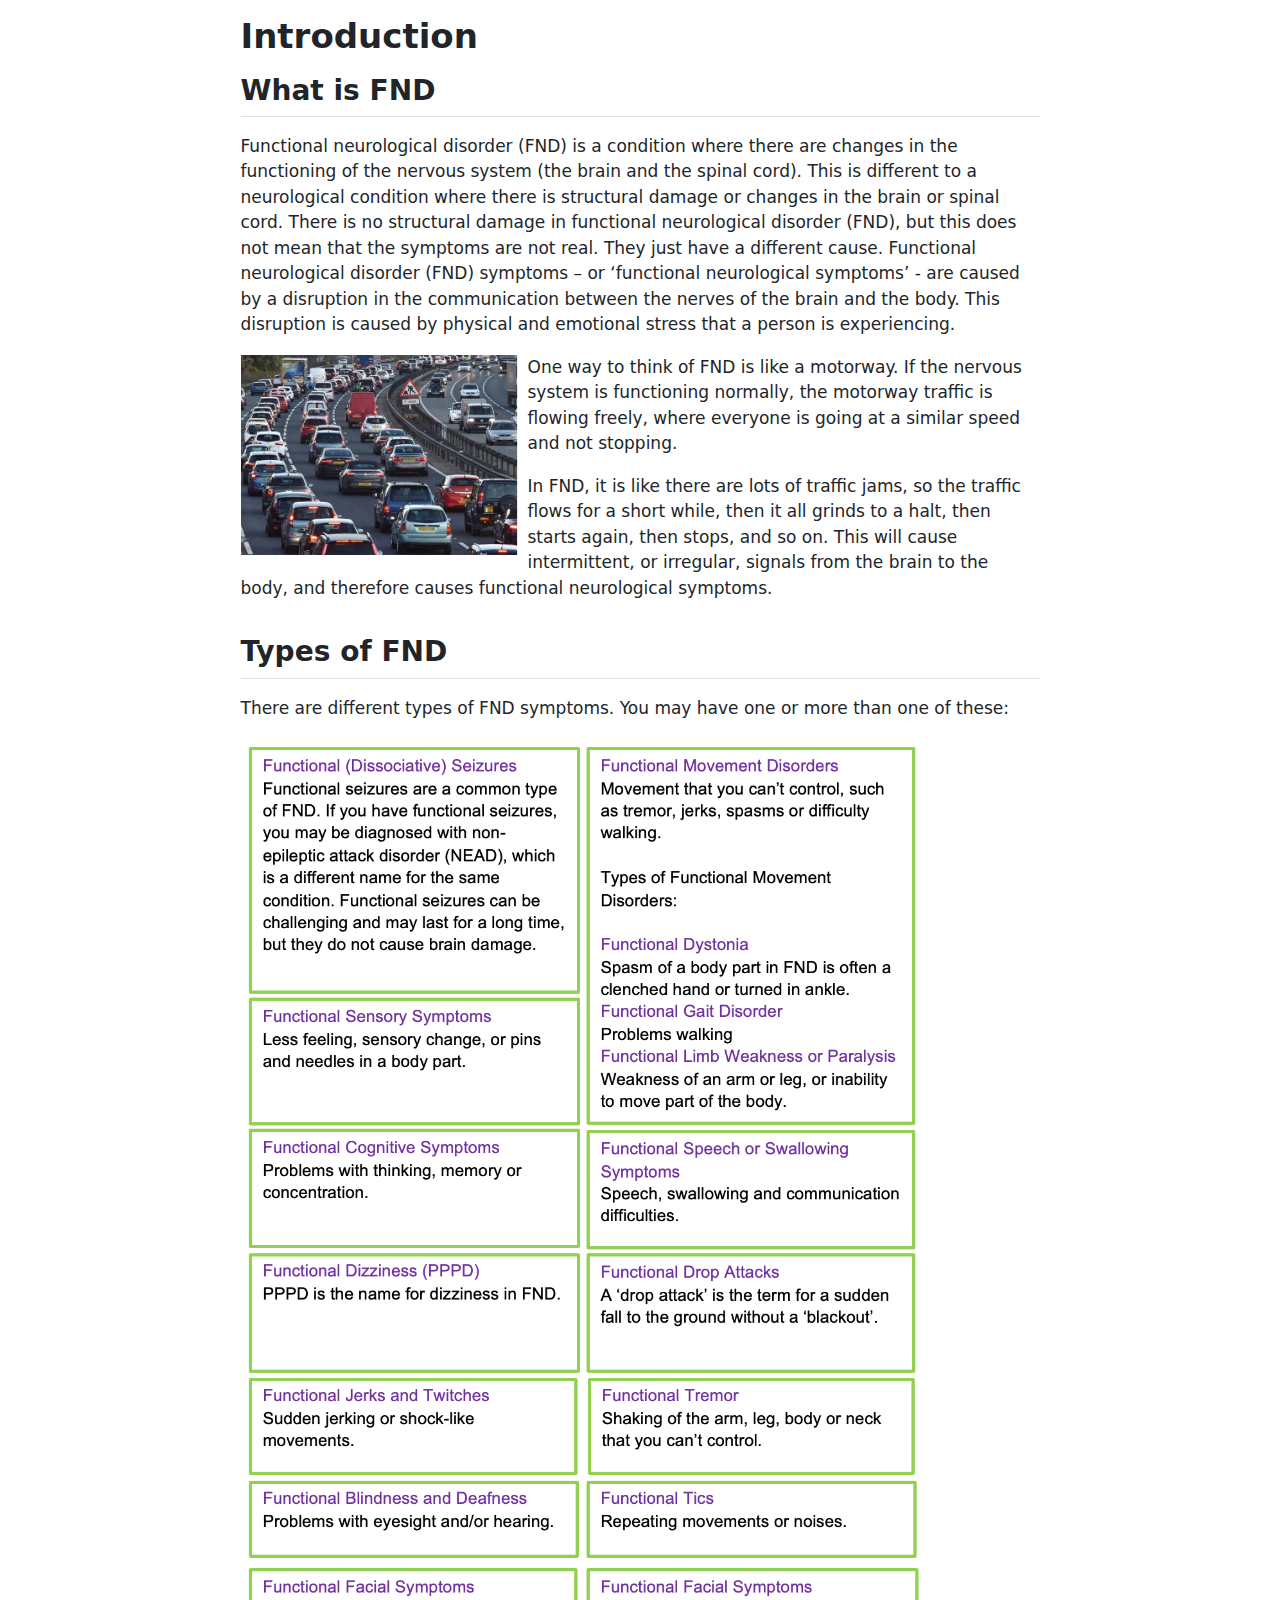
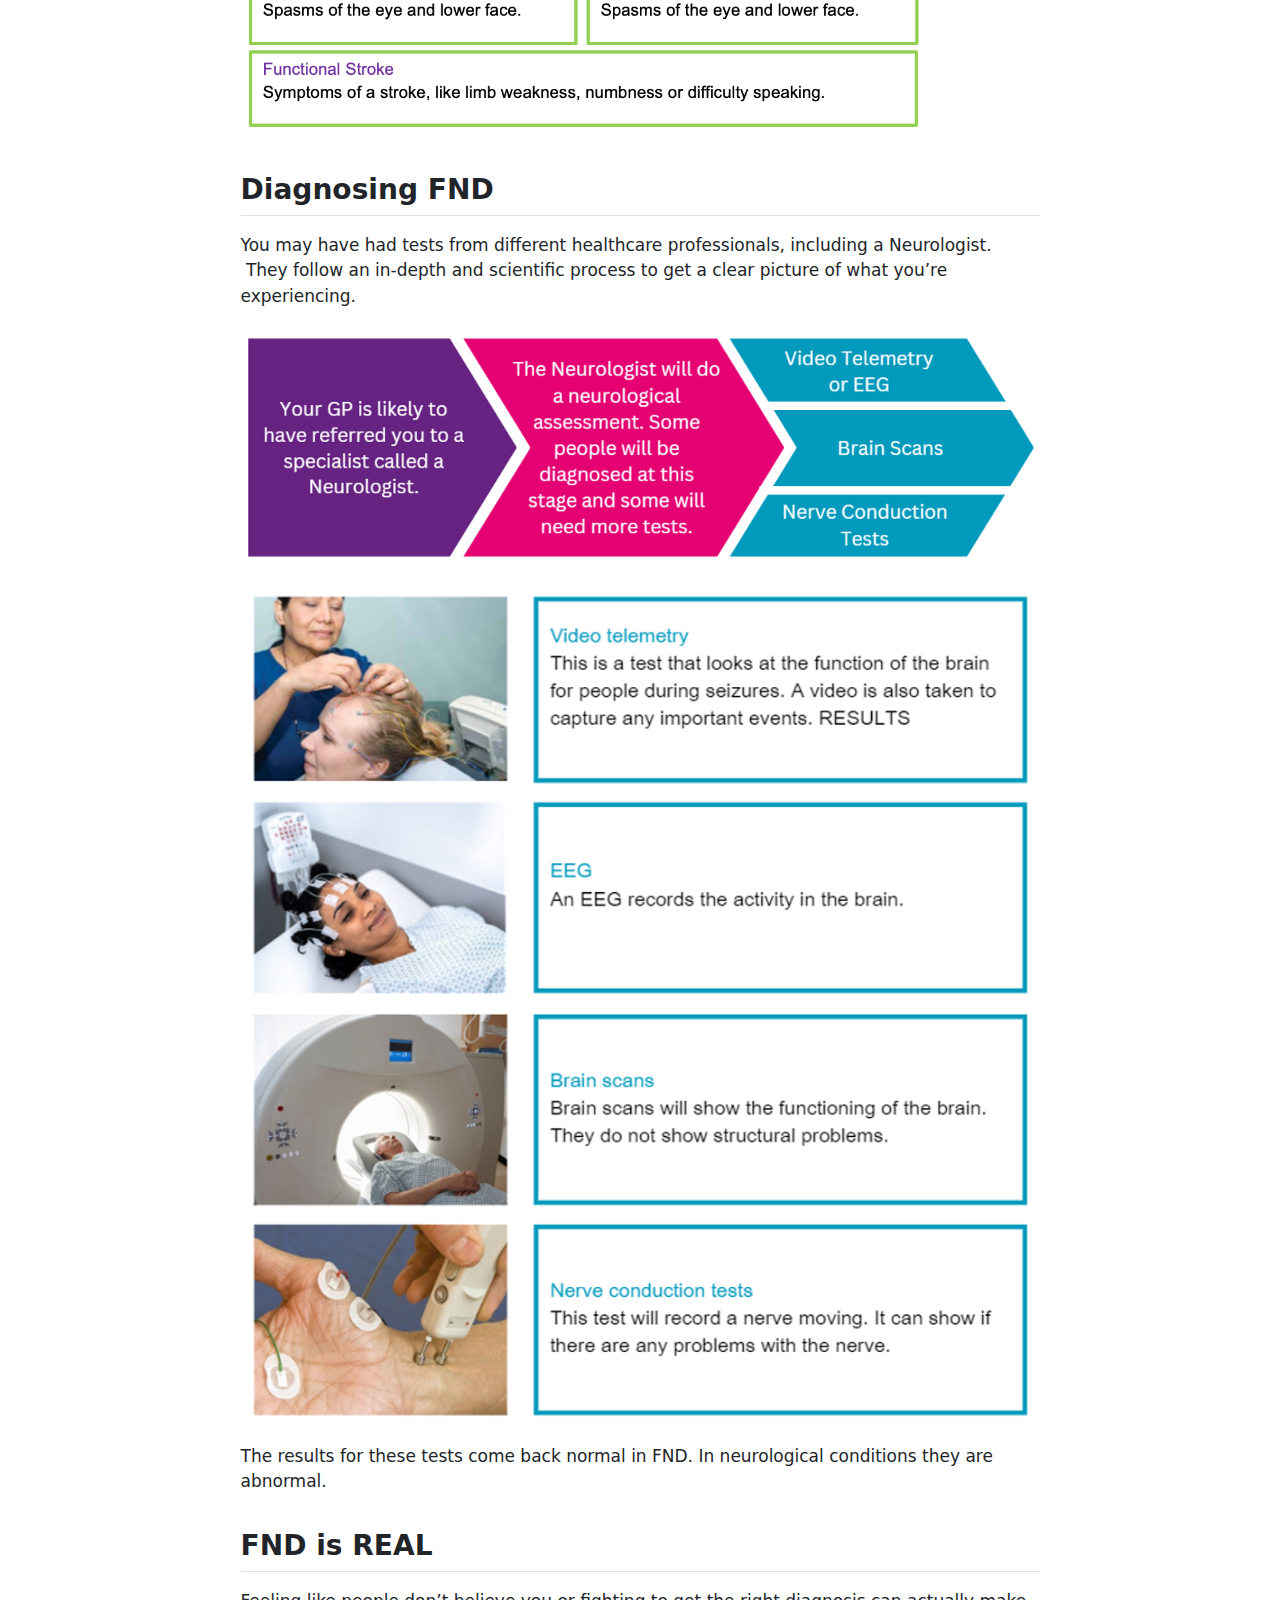
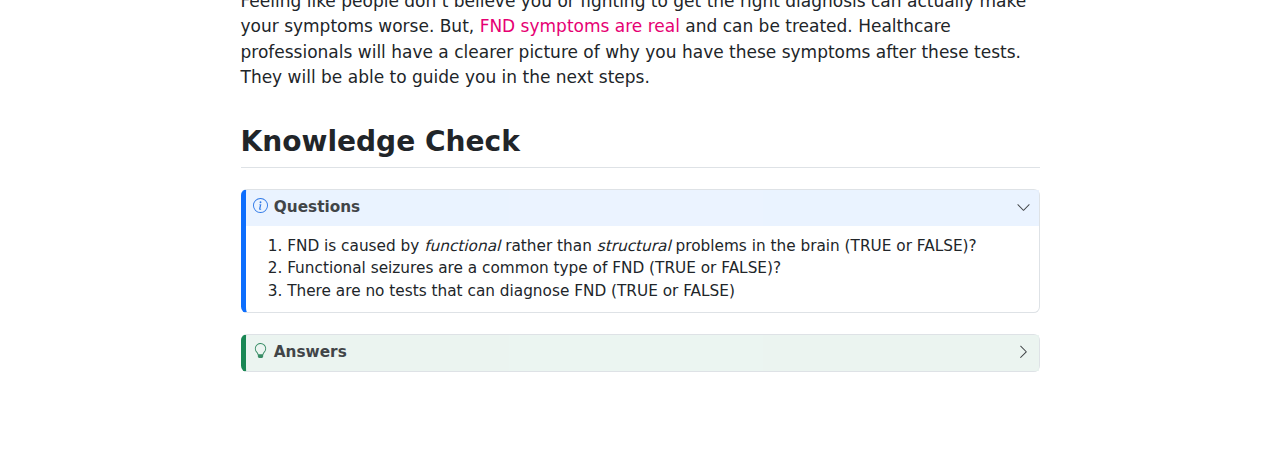
<file: content/part_1/1_Introduction.html>
<!DOCTYPE html>
<html xmlns="http://www.w3.org/1999/xhtml" lang="en" xml:lang="en"><head>

<meta charset="utf-8">
<meta name="generator" content="quarto-1.5.55">

<meta name="viewport" content="width=device-width, initial-scale=1.0, user-scalable=yes">


<title>Introduction</title>
<style>
code{white-space: pre-wrap;}
span.smallcaps{font-variant: small-caps;}
div.columns{display: flex; gap: min(4vw, 1.5em);}
div.column{flex: auto; overflow-x: auto;}
div.hanging-indent{margin-left: 1.5em; text-indent: -1.5em;}
ul.task-list{list-style: none;}
ul.task-list li input[type="checkbox"] {
  width: 0.8em;
  margin: 0 0.8em 0.2em -1em; /* quarto-specific, see https://github.com/quarto-dev/quarto-cli/issues/4556 */ 
  vertical-align: middle;
}
</style>


<script src="1_Introduction_files/libs/clipboard/clipboard.min.js"></script>
<script src="1_Introduction_files/libs/quarto-html/quarto.js"></script>
<script src="1_Introduction_files/libs/quarto-html/popper.min.js"></script>
<script src="1_Introduction_files/libs/quarto-html/tippy.umd.min.js"></script>
<script src="1_Introduction_files/libs/quarto-html/anchor.min.js"></script>
<link href="1_Introduction_files/libs/quarto-html/tippy.css" rel="stylesheet">
<link href="1_Introduction_files/libs/quarto-html/quarto-syntax-highlighting.css" rel="stylesheet" id="quarto-text-highlighting-styles">
<script src="1_Introduction_files/libs/bootstrap/bootstrap.min.js"></script>
<link href="1_Introduction_files/libs/bootstrap/bootstrap-icons.css" rel="stylesheet">
<link href="1_Introduction_files/libs/bootstrap/bootstrap.min.css" rel="stylesheet" id="quarto-bootstrap" data-mode="light">


</head>

<body class="fullcontent">

<div id="quarto-content" class="page-columns page-rows-contents page-layout-article">

<main class="content" id="quarto-document-content">

<header id="title-block-header" class="quarto-title-block default">
<div class="quarto-title">
<h1 class="title">Introduction</h1>
</div>



<div class="quarto-title-meta">

    
  
    
  </div>
  


</header>


<section id="what-is-fnd" class="level2">
<h2 class="anchored" data-anchor-id="what-is-fnd">What is FND</h2>
<p>Functional neurological disorder (FND) is a condition where there are changes in the functioning of the nervous system (the brain and the spinal cord). This is different to a neurological condition where there is structural damage or changes in the brain or spinal cord. There is no structural damage in functional neurological disorder (FND), but this does not mean that the symptoms are not real. They just have a different cause. Functional neurological disorder (FND) symptoms – or ‘functional neurological symptoms’ - are caused by a disruption in the communication between the nerves of the brain and the body. This disruption is caused by physical and emotional stress that a person is experiencing.</p>
<p><img src="images/1./clipboard-3418011937.png" class="img-fluid" style="float: left;  margin-right: 10px" width="277"></p>
<p>One way to think of FND is like a motorway. If the nervous system is functioning normally, the motorway traffic is flowing freely, where everyone is going at a similar speed and not stopping.</p>
<p>In FND, it is like there are lots of traffic jams, so the traffic flows for a short while, then it all grinds to a halt, then starts again, then stops, and so on. This will cause intermittent, or irregular, signals from the brain to the body, and therefore causes functional neurological symptoms.</p>
</section>
<section id="types-of-fnd" class="level2">
<h2 class="anchored" data-anchor-id="types-of-fnd">Types of FND</h2>
<p>There are different types of FND symptoms. You may have one or more than one of these:</p>
<p><img src="images/11./types-of-fnd.png" class="img-fluid" width="691"></p>
</section>
<section id="diagnosing-fnd" class="level2">
<h2 class="anchored" data-anchor-id="diagnosing-fnd">Diagnosing FND</h2>
<p>You may have had tests from different healthcare professionals, including a Neurologist. &nbsp;They follow an in-depth and scientific process to get a clear picture of what you’re experiencing.</p>
<p><img src="images/1./clipboard-3621719137.png" class="img-fluid"></p>
<p><img src="images/1./Screenshot%202024-04-10%20at%2016.28.13.png" class="img-fluid"></p>
<p>The results for these tests come back normal in FND. In neurological conditions they are abnormal.</p>
</section>
<section id="fnd-is-real" class="level2">
<h2 class="anchored" data-anchor-id="fnd-is-real">FND is REAL</h2>
<p>Feeling like people don’t believe you or fighting to get the right diagnosis can actually make your symptoms worse. But, <span style="color: #e60073;">FND symptoms are real</span> and can be treated. Healthcare professionals will have a clearer picture of why you have these symptoms after these tests. They will be able to guide you in the next steps.</p>
</section>
<section id="knowledge-check" class="level2">
<h2 class="anchored" data-anchor-id="knowledge-check">Knowledge Check</h2>
<div class="callout callout-style-default callout-note callout-titled" title="Questions">
<div class="callout-header d-flex align-content-center" data-bs-toggle="collapse" data-bs-target=".callout-1-contents" aria-controls="callout-1" aria-expanded="true" aria-label="Toggle callout">
<div class="callout-icon-container">
<i class="callout-icon"></i>
</div>
<div class="callout-title-container flex-fill">
Questions
</div>
<div class="callout-btn-toggle d-inline-block border-0 py-1 ps-1 pe-0 float-end"><i class="callout-toggle"></i></div>
</div>
<div id="callout-1" class="callout-1-contents callout-collapse collapse show">
<div class="callout-body-container callout-body">
<ol type="1">
<li>FND is caused by <em>functional</em> rather than <em>structural</em> problems in the brain (TRUE or FALSE)?</li>
<li>Functional seizures are a common type of FND (TRUE or FALSE)?</li>
<li>There are no tests that can diagnose FND (TRUE or FALSE)</li>
</ol>
</div>
</div>
</div>
<div class="callout callout-style-default callout-tip callout-titled" title="Answers">
<div class="callout-header d-flex align-content-center" data-bs-toggle="collapse" data-bs-target=".callout-2-contents" aria-controls="callout-2" aria-expanded="false" aria-label="Toggle callout">
<div class="callout-icon-container">
<i class="callout-icon"></i>
</div>
<div class="callout-title-container flex-fill">
Answers
</div>
<div class="callout-btn-toggle d-inline-block border-0 py-1 ps-1 pe-0 float-end"><i class="callout-toggle"></i></div>
</div>
<div id="callout-2" class="callout-2-contents callout-collapse collapse">
<div class="callout-body-container callout-body">
<ol type="1">
<li><p>FND is caused by <em>functional</em> rather than <em>structural</em> problems in the brain. TRUE or FALSE?</p>
<p><code>TRUE</code>, this is what makes FND different to a neurological condition. There is no damage to the structure of the brain in FND.</p></li>
<li><p>Functional seizures are a common type of FND. TRUE or FALSE?</p>
<p><code>TRUE</code>, there are many different types of FND, and functional seizures is one of the most common. Functional seizures are different to epilepsy because there is no damage to the brain causing the seizure.</p></li>
<li><p>There are no tests that can diagnose FND. TRUE or FALSE?</p>
<p><code>FALSE</code>, there are different in-depth and scientific tests that can help diagnose FND. For example: brain scans, video telemetry and nerve conduction tests.</p></li>
</ol>
</div>
</div>
</div>
</section>

</main>
<!-- /main column -->
<script id="quarto-html-after-body" type="application/javascript">
window.document.addEventListener("DOMContentLoaded", function (event) {
  const toggleBodyColorMode = (bsSheetEl) => {
    const mode = bsSheetEl.getAttribute("data-mode");
    const bodyEl = window.document.querySelector("body");
    if (mode === "dark") {
      bodyEl.classList.add("quarto-dark");
      bodyEl.classList.remove("quarto-light");
    } else {
      bodyEl.classList.add("quarto-light");
      bodyEl.classList.remove("quarto-dark");
    }
  }
  const toggleBodyColorPrimary = () => {
    const bsSheetEl = window.document.querySelector("link#quarto-bootstrap");
    if (bsSheetEl) {
      toggleBodyColorMode(bsSheetEl);
    }
  }
  toggleBodyColorPrimary();  
  const icon = "";
  const anchorJS = new window.AnchorJS();
  anchorJS.options = {
    placement: 'right',
    icon: icon
  };
  anchorJS.add('.anchored');
  const isCodeAnnotation = (el) => {
    for (const clz of el.classList) {
      if (clz.startsWith('code-annotation-')) {                     
        return true;
      }
    }
    return false;
  }
  const onCopySuccess = function(e) {
    // button target
    const button = e.trigger;
    // don't keep focus
    button.blur();
    // flash "checked"
    button.classList.add('code-copy-button-checked');
    var currentTitle = button.getAttribute("title");
    button.setAttribute("title", "Copied!");
    let tooltip;
    if (window.bootstrap) {
      button.setAttribute("data-bs-toggle", "tooltip");
      button.setAttribute("data-bs-placement", "left");
      button.setAttribute("data-bs-title", "Copied!");
      tooltip = new bootstrap.Tooltip(button, 
        { trigger: "manual", 
          customClass: "code-copy-button-tooltip",
          offset: [0, -8]});
      tooltip.show();    
    }
    setTimeout(function() {
      if (tooltip) {
        tooltip.hide();
        button.removeAttribute("data-bs-title");
        button.removeAttribute("data-bs-toggle");
        button.removeAttribute("data-bs-placement");
      }
      button.setAttribute("title", currentTitle);
      button.classList.remove('code-copy-button-checked');
    }, 1000);
    // clear code selection
    e.clearSelection();
  }
  const getTextToCopy = function(trigger) {
      const codeEl = trigger.previousElementSibling.cloneNode(true);
      for (const childEl of codeEl.children) {
        if (isCodeAnnotation(childEl)) {
          childEl.remove();
        }
      }
      return codeEl.innerText;
  }
  const clipboard = new window.ClipboardJS('.code-copy-button:not([data-in-quarto-modal])', {
    text: getTextToCopy
  });
  clipboard.on('success', onCopySuccess);
  if (window.document.getElementById('quarto-embedded-source-code-modal')) {
    // For code content inside modals, clipBoardJS needs to be initialized with a container option
    // TODO: Check when it could be a function (https://github.com/zenorocha/clipboard.js/issues/860)
    const clipboardModal = new window.ClipboardJS('.code-copy-button[data-in-quarto-modal]', {
      text: getTextToCopy,
      container: window.document.getElementById('quarto-embedded-source-code-modal')
    });
    clipboardModal.on('success', onCopySuccess);
  }
    var localhostRegex = new RegExp(/^(?:http|https):\/\/localhost\:?[0-9]*\//);
    var mailtoRegex = new RegExp(/^mailto:/);
      var filterRegex = new RegExp('/' + window.location.host + '/');
    var isInternal = (href) => {
        return filterRegex.test(href) || localhostRegex.test(href) || mailtoRegex.test(href);
    }
    // Inspect non-navigation links and adorn them if external
 	var links = window.document.querySelectorAll('a[href]:not(.nav-link):not(.navbar-brand):not(.toc-action):not(.sidebar-link):not(.sidebar-item-toggle):not(.pagination-link):not(.no-external):not([aria-hidden]):not(.dropdown-item):not(.quarto-navigation-tool):not(.about-link)');
    for (var i=0; i<links.length; i++) {
      const link = links[i];
      if (!isInternal(link.href)) {
        // undo the damage that might have been done by quarto-nav.js in the case of
        // links that we want to consider external
        if (link.dataset.originalHref !== undefined) {
          link.href = link.dataset.originalHref;
        }
      }
    }
  function tippyHover(el, contentFn, onTriggerFn, onUntriggerFn) {
    const config = {
      allowHTML: true,
      maxWidth: 500,
      delay: 100,
      arrow: false,
      appendTo: function(el) {
          return el.parentElement;
      },
      interactive: true,
      interactiveBorder: 10,
      theme: 'quarto',
      placement: 'bottom-start',
    };
    if (contentFn) {
      config.content = contentFn;
    }
    if (onTriggerFn) {
      config.onTrigger = onTriggerFn;
    }
    if (onUntriggerFn) {
      config.onUntrigger = onUntriggerFn;
    }
    window.tippy(el, config); 
  }
  const noterefs = window.document.querySelectorAll('a[role="doc-noteref"]');
  for (var i=0; i<noterefs.length; i++) {
    const ref = noterefs[i];
    tippyHover(ref, function() {
      // use id or data attribute instead here
      let href = ref.getAttribute('data-footnote-href') || ref.getAttribute('href');
      try { href = new URL(href).hash; } catch {}
      const id = href.replace(/^#\/?/, "");
      const note = window.document.getElementById(id);
      if (note) {
        return note.innerHTML;
      } else {
        return "";
      }
    });
  }
  const xrefs = window.document.querySelectorAll('a.quarto-xref');
  const processXRef = (id, note) => {
    // Strip column container classes
    const stripColumnClz = (el) => {
      el.classList.remove("page-full", "page-columns");
      if (el.children) {
        for (const child of el.children) {
          stripColumnClz(child);
        }
      }
    }
    stripColumnClz(note)
    if (id === null || id.startsWith('sec-')) {
      // Special case sections, only their first couple elements
      const container = document.createElement("div");
      if (note.children && note.children.length > 2) {
        container.appendChild(note.children[0].cloneNode(true));
        for (let i = 1; i < note.children.length; i++) {
          const child = note.children[i];
          if (child.tagName === "P" && child.innerText === "") {
            continue;
          } else {
            container.appendChild(child.cloneNode(true));
            break;
          }
        }
        if (window.Quarto?.typesetMath) {
          window.Quarto.typesetMath(container);
        }
        return container.innerHTML
      } else {
        if (window.Quarto?.typesetMath) {
          window.Quarto.typesetMath(note);
        }
        return note.innerHTML;
      }
    } else {
      // Remove any anchor links if they are present
      const anchorLink = note.querySelector('a.anchorjs-link');
      if (anchorLink) {
        anchorLink.remove();
      }
      if (window.Quarto?.typesetMath) {
        window.Quarto.typesetMath(note);
      }
      // TODO in 1.5, we should make sure this works without a callout special case
      if (note.classList.contains("callout")) {
        return note.outerHTML;
      } else {
        return note.innerHTML;
      }
    }
  }
  for (var i=0; i<xrefs.length; i++) {
    const xref = xrefs[i];
    tippyHover(xref, undefined, function(instance) {
      instance.disable();
      let url = xref.getAttribute('href');
      let hash = undefined; 
      if (url.startsWith('#')) {
        hash = url;
      } else {
        try { hash = new URL(url).hash; } catch {}
      }
      if (hash) {
        const id = hash.replace(/^#\/?/, "");
        const note = window.document.getElementById(id);
        if (note !== null) {
          try {
            const html = processXRef(id, note.cloneNode(true));
            instance.setContent(html);
          } finally {
            instance.enable();
            instance.show();
          }
        } else {
          // See if we can fetch this
          fetch(url.split('#')[0])
          .then(res => res.text())
          .then(html => {
            const parser = new DOMParser();
            const htmlDoc = parser.parseFromString(html, "text/html");
            const note = htmlDoc.getElementById(id);
            if (note !== null) {
              const html = processXRef(id, note);
              instance.setContent(html);
            } 
          }).finally(() => {
            instance.enable();
            instance.show();
          });
        }
      } else {
        // See if we can fetch a full url (with no hash to target)
        // This is a special case and we should probably do some content thinning / targeting
        fetch(url)
        .then(res => res.text())
        .then(html => {
          const parser = new DOMParser();
          const htmlDoc = parser.parseFromString(html, "text/html");
          const note = htmlDoc.querySelector('main.content');
          if (note !== null) {
            // This should only happen for chapter cross references
            // (since there is no id in the URL)
            // remove the first header
            if (note.children.length > 0 && note.children[0].tagName === "HEADER") {
              note.children[0].remove();
            }
            const html = processXRef(null, note);
            instance.setContent(html);
          } 
        }).finally(() => {
          instance.enable();
          instance.show();
        });
      }
    }, function(instance) {
    });
  }
      let selectedAnnoteEl;
      const selectorForAnnotation = ( cell, annotation) => {
        let cellAttr = 'data-code-cell="' + cell + '"';
        let lineAttr = 'data-code-annotation="' +  annotation + '"';
        const selector = 'span[' + cellAttr + '][' + lineAttr + ']';
        return selector;
      }
      const selectCodeLines = (annoteEl) => {
        const doc = window.document;
        const targetCell = annoteEl.getAttribute("data-target-cell");
        const targetAnnotation = annoteEl.getAttribute("data-target-annotation");
        const annoteSpan = window.document.querySelector(selectorForAnnotation(targetCell, targetAnnotation));
        const lines = annoteSpan.getAttribute("data-code-lines").split(",");
        const lineIds = lines.map((line) => {
          return targetCell + "-" + line;
        })
        let top = null;
        let height = null;
        let parent = null;
        if (lineIds.length > 0) {
            //compute the position of the single el (top and bottom and make a div)
            const el = window.document.getElementById(lineIds[0]);
            top = el.offsetTop;
            height = el.offsetHeight;
            parent = el.parentElement.parentElement;
          if (lineIds.length > 1) {
            const lastEl = window.document.getElementById(lineIds[lineIds.length - 1]);
            const bottom = lastEl.offsetTop + lastEl.offsetHeight;
            height = bottom - top;
          }
          if (top !== null && height !== null && parent !== null) {
            // cook up a div (if necessary) and position it 
            let div = window.document.getElementById("code-annotation-line-highlight");
            if (div === null) {
              div = window.document.createElement("div");
              div.setAttribute("id", "code-annotation-line-highlight");
              div.style.position = 'absolute';
              parent.appendChild(div);
            }
            div.style.top = top - 2 + "px";
            div.style.height = height + 4 + "px";
            div.style.left = 0;
            let gutterDiv = window.document.getElementById("code-annotation-line-highlight-gutter");
            if (gutterDiv === null) {
              gutterDiv = window.document.createElement("div");
              gutterDiv.setAttribute("id", "code-annotation-line-highlight-gutter");
              gutterDiv.style.position = 'absolute';
              const codeCell = window.document.getElementById(targetCell);
              const gutter = codeCell.querySelector('.code-annotation-gutter');
              gutter.appendChild(gutterDiv);
            }
            gutterDiv.style.top = top - 2 + "px";
            gutterDiv.style.height = height + 4 + "px";
          }
          selectedAnnoteEl = annoteEl;
        }
      };
      const unselectCodeLines = () => {
        const elementsIds = ["code-annotation-line-highlight", "code-annotation-line-highlight-gutter"];
        elementsIds.forEach((elId) => {
          const div = window.document.getElementById(elId);
          if (div) {
            div.remove();
          }
        });
        selectedAnnoteEl = undefined;
      };
        // Handle positioning of the toggle
    window.addEventListener(
      "resize",
      throttle(() => {
        elRect = undefined;
        if (selectedAnnoteEl) {
          selectCodeLines(selectedAnnoteEl);
        }
      }, 10)
    );
    function throttle(fn, ms) {
    let throttle = false;
    let timer;
      return (...args) => {
        if(!throttle) { // first call gets through
            fn.apply(this, args);
            throttle = true;
        } else { // all the others get throttled
            if(timer) clearTimeout(timer); // cancel #2
            timer = setTimeout(() => {
              fn.apply(this, args);
              timer = throttle = false;
            }, ms);
        }
      };
    }
      // Attach click handler to the DT
      const annoteDls = window.document.querySelectorAll('dt[data-target-cell]');
      for (const annoteDlNode of annoteDls) {
        annoteDlNode.addEventListener('click', (event) => {
          const clickedEl = event.target;
          if (clickedEl !== selectedAnnoteEl) {
            unselectCodeLines();
            const activeEl = window.document.querySelector('dt[data-target-cell].code-annotation-active');
            if (activeEl) {
              activeEl.classList.remove('code-annotation-active');
            }
            selectCodeLines(clickedEl);
            clickedEl.classList.add('code-annotation-active');
          } else {
            // Unselect the line
            unselectCodeLines();
            clickedEl.classList.remove('code-annotation-active');
          }
        });
      }
  const findCites = (el) => {
    const parentEl = el.parentElement;
    if (parentEl) {
      const cites = parentEl.dataset.cites;
      if (cites) {
        return {
          el,
          cites: cites.split(' ')
        };
      } else {
        return findCites(el.parentElement)
      }
    } else {
      return undefined;
    }
  };
  var bibliorefs = window.document.querySelectorAll('a[role="doc-biblioref"]');
  for (var i=0; i<bibliorefs.length; i++) {
    const ref = bibliorefs[i];
    const citeInfo = findCites(ref);
    if (citeInfo) {
      tippyHover(citeInfo.el, function() {
        var popup = window.document.createElement('div');
        citeInfo.cites.forEach(function(cite) {
          var citeDiv = window.document.createElement('div');
          citeDiv.classList.add('hanging-indent');
          citeDiv.classList.add('csl-entry');
          var biblioDiv = window.document.getElementById('ref-' + cite);
          if (biblioDiv) {
            citeDiv.innerHTML = biblioDiv.innerHTML;
          }
          popup.appendChild(citeDiv);
        });
        return popup.innerHTML;
      });
    }
  }
});
</script>
</div> <!-- /content -->




</body></html>
</file>
<file: content/part_1/1_Introduction_files/libs/quarto-html/tippy.css>
.tippy-box[data-animation=fade][data-state=hidden]{opacity:0}[data-tippy-root]{max-width:calc(100vw - 10px)}.tippy-box{position:relative;background-color:#333;color:#fff;border-radius:4px;font-size:14px;line-height:1.4;white-space:normal;outline:0;transition-property:transform,visibility,opacity}.tippy-box[data-placement^=top]>.tippy-arrow{bottom:0}.tippy-box[data-placement^=top]>.tippy-arrow:before{bottom:-7px;left:0;border-width:8px 8px 0;border-top-color:initial;transform-origin:center top}.tippy-box[data-placement^=bottom]>.tippy-arrow{top:0}.tippy-box[data-placement^=bottom]>.tippy-arrow:before{top:-7px;left:0;border-width:0 8px 8px;border-bottom-color:initial;transform-origin:center bottom}.tippy-box[data-placement^=left]>.tippy-arrow{right:0}.tippy-box[data-placement^=left]>.tippy-arrow:before{border-width:8px 0 8px 8px;border-left-color:initial;right:-7px;transform-origin:center left}.tippy-box[data-placement^=right]>.tippy-arrow{left:0}.tippy-box[data-placement^=right]>.tippy-arrow:before{left:-7px;border-width:8px 8px 8px 0;border-right-color:initial;transform-origin:center right}.tippy-box[data-inertia][data-state=visible]{transition-timing-function:cubic-bezier(.54,1.5,.38,1.11)}.tippy-arrow{width:16px;height:16px;color:#333}.tippy-arrow:before{content:"";position:absolute;border-color:transparent;border-style:solid}.tippy-content{position:relative;padding:5px 9px;z-index:1}
</file>
<file: content/part_1/1_Introduction_files/libs/quarto-html/quarto-syntax-highlighting.css>
/* quarto syntax highlight colors */
:root {
  --quarto-hl-ot-color: #003B4F;
  --quarto-hl-at-color: #657422;
  --quarto-hl-ss-color: #20794D;
  --quarto-hl-an-color: #5E5E5E;
  --quarto-hl-fu-color: #4758AB;
  --quarto-hl-st-color: #20794D;
  --quarto-hl-cf-color: #003B4F;
  --quarto-hl-op-color: #5E5E5E;
  --quarto-hl-er-color: #AD0000;
  --quarto-hl-bn-color: #AD0000;
  --quarto-hl-al-color: #AD0000;
  --quarto-hl-va-color: #111111;
  --quarto-hl-bu-color: inherit;
  --quarto-hl-ex-color: inherit;
  --quarto-hl-pp-color: #AD0000;
  --quarto-hl-in-color: #5E5E5E;
  --quarto-hl-vs-color: #20794D;
  --quarto-hl-wa-color: #5E5E5E;
  --quarto-hl-do-color: #5E5E5E;
  --quarto-hl-im-color: #00769E;
  --quarto-hl-ch-color: #20794D;
  --quarto-hl-dt-color: #AD0000;
  --quarto-hl-fl-color: #AD0000;
  --quarto-hl-co-color: #5E5E5E;
  --quarto-hl-cv-color: #5E5E5E;
  --quarto-hl-cn-color: #8f5902;
  --quarto-hl-sc-color: #5E5E5E;
  --quarto-hl-dv-color: #AD0000;
  --quarto-hl-kw-color: #003B4F;
}

/* other quarto variables */
:root {
  --quarto-font-monospace: SFMono-Regular, Menlo, Monaco, Consolas, "Liberation Mono", "Courier New", monospace;
}

pre > code.sourceCode > span {
  color: #003B4F;
}

code span {
  color: #003B4F;
}

code.sourceCode > span {
  color: #003B4F;
}

div.sourceCode,
div.sourceCode pre.sourceCode {
  color: #003B4F;
}

code span.ot {
  color: #003B4F;
  font-style: inherit;
}

code span.at {
  color: #657422;
  font-style: inherit;
}

code span.ss {
  color: #20794D;
  font-style: inherit;
}

code span.an {
  color: #5E5E5E;
  font-style: inherit;
}

code span.fu {
  color: #4758AB;
  font-style: inherit;
}

code span.st {
  color: #20794D;
  font-style: inherit;
}

code span.cf {
  color: #003B4F;
  font-weight: bold;
  font-style: inherit;
}

code span.op {
  color: #5E5E5E;
  font-style: inherit;
}

code span.er {
  color: #AD0000;
  font-style: inherit;
}

code span.bn {
  color: #AD0000;
  font-style: inherit;
}

code span.al {
  color: #AD0000;
  font-style: inherit;
}

code span.va {
  color: #111111;
  font-style: inherit;
}

code span.bu {
  font-style: inherit;
}

code span.ex {
  font-style: inherit;
}

code span.pp {
  color: #AD0000;
  font-style: inherit;
}

code span.in {
  color: #5E5E5E;
  font-style: inherit;
}

code span.vs {
  color: #20794D;
  font-style: inherit;
}

code span.wa {
  color: #5E5E5E;
  font-style: italic;
}

code span.do {
  color: #5E5E5E;
  font-style: italic;
}

code span.im {
  color: #00769E;
  font-style: inherit;
}

code span.ch {
  color: #20794D;
  font-style: inherit;
}

code span.dt {
  color: #AD0000;
  font-style: inherit;
}

code span.fl {
  color: #AD0000;
  font-style: inherit;
}

code span.co {
  color: #5E5E5E;
  font-style: inherit;
}

code span.cv {
  color: #5E5E5E;
  font-style: italic;
}

code span.cn {
  color: #8f5902;
  font-style: inherit;
}

code span.sc {
  color: #5E5E5E;
  font-style: inherit;
}

code span.dv {
  color: #AD0000;
  font-style: inherit;
}

code span.kw {
  color: #003B4F;
  font-weight: bold;
  font-style: inherit;
}

.prevent-inlining {
  content: "</";
}

/*# sourceMappingURL=debc5d5d77c3f9108843748ff7464032.css.map */
</file>
